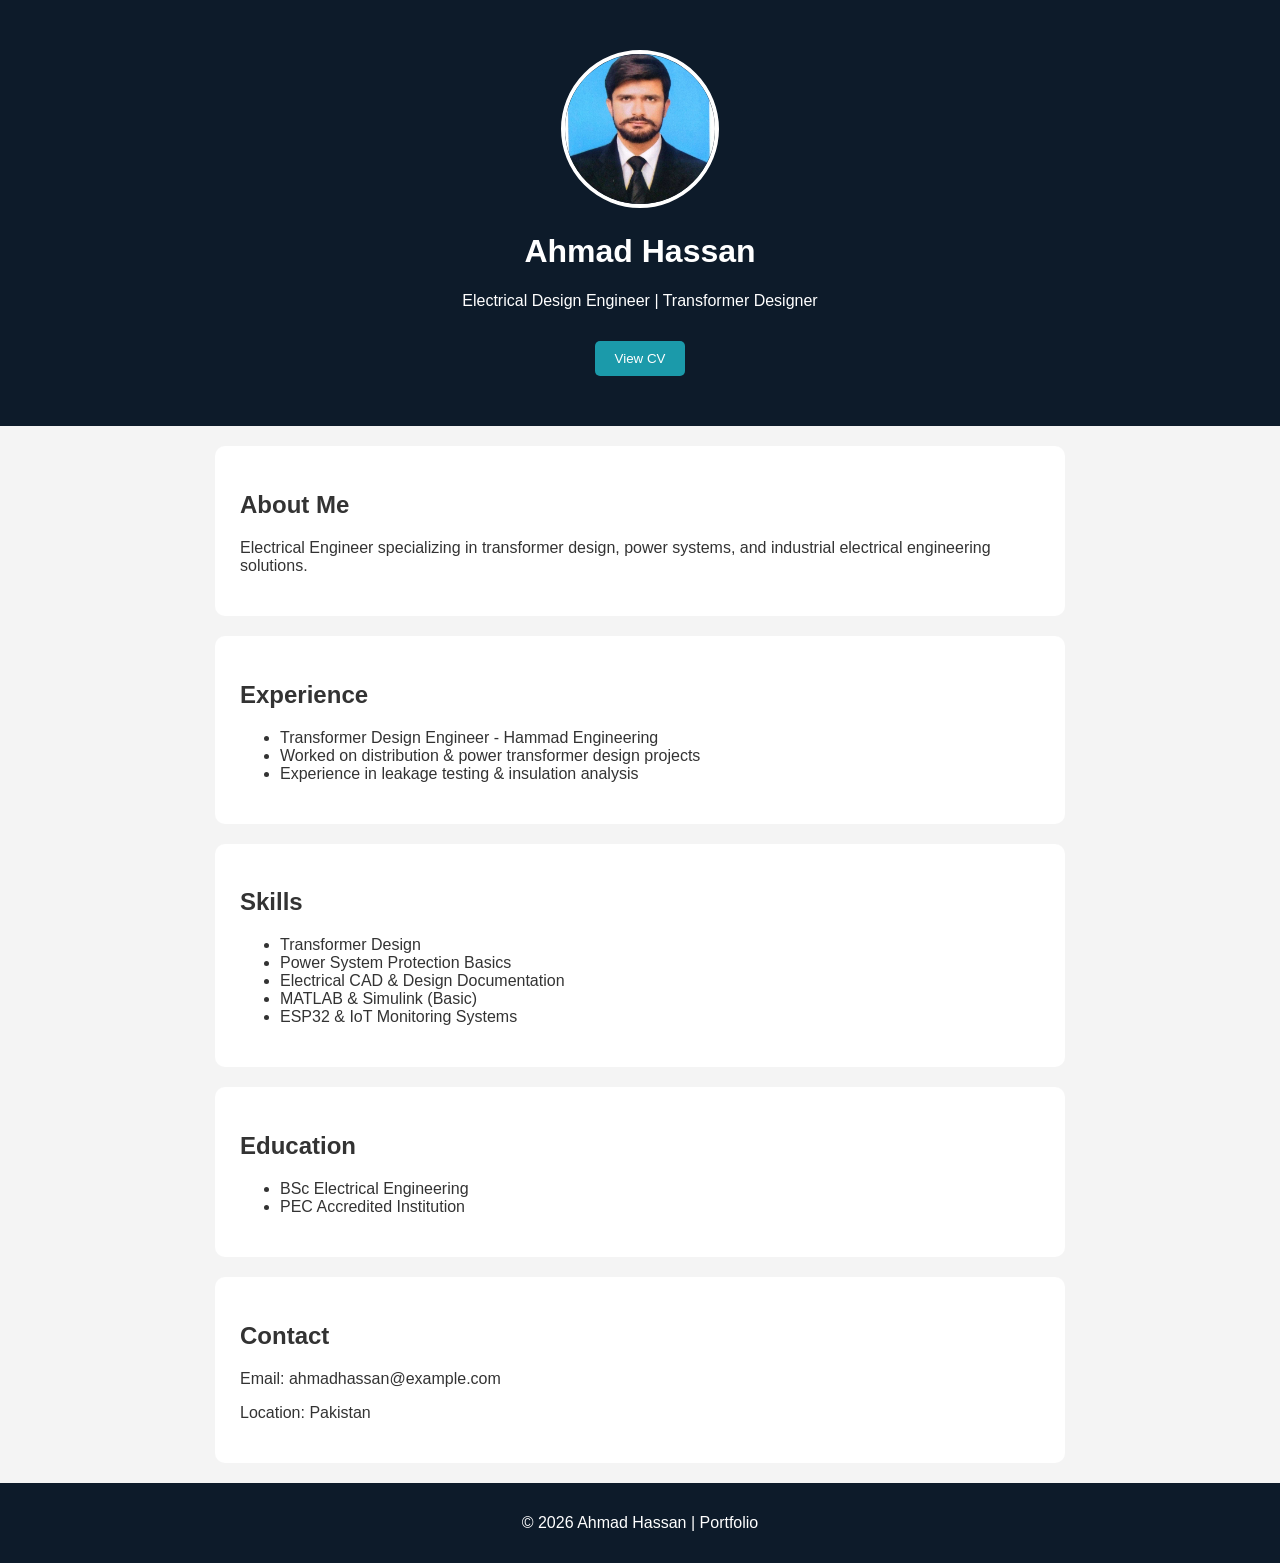
<file: index.html>
<!DOCTYPE html>
<html lang="en">
<head>
  <meta charset="UTF-8" />
  <meta name="viewport" content="width=device-width, initial-scale=1.0"/>
  <title>Ahmad Hassan - Portfolio</title>
  <link rel="stylesheet" href="style.css">
</head>
<body>

<header>
  <div class="container">
    <img src="profile.jpg" class="profile-pic" alt="Profile">
    <h1>Ahmad Hassan</h1>
    <p>Electrical Design Engineer | Transformer Designer</p>
    <button onclick="openCV()">View CV</button>
  </div>
</header>

<section class="section">
  <h2>About Me</h2>
  <p>
    Electrical Engineer specializing in transformer design, power systems, and industrial electrical engineering solutions.
  </p>
</section>

<section class="section">
  <h2>Experience</h2>
  <ul>
    <li>Transformer Design Engineer - Hammad Engineering</li>
    <li>Worked on distribution & power transformer design projects</li>
    <li>Experience in leakage testing & insulation analysis</li>
  </ul>
</section>

<section class="section">
  <h2>Skills</h2>
  <ul>
    <li>Transformer Design</li>
    <li>Power System Protection Basics</li>
    <li>Electrical CAD & Design Documentation</li>
    <li>MATLAB & Simulink (Basic)</li>
    <li>ESP32 & IoT Monitoring Systems</li>
  </ul>
</section>

<section class="section">
  <h2>Education</h2>
  <ul>
    <li>BSc Electrical Engineering</li>
    <li>PEC Accredited Institution</li>
  </ul>
</section>

<section class="section">
  <h2>Contact</h2>
  <p>Email: ahmadhassan@example.com</p>
  <p>Location: Pakistan</p>
</section>

<footer>
  <p>© 2026 Ahmad Hassan | Portfolio</p>
</footer>

<script src="script.js"></script>
</body>
</html>
</file>
<file: style.css>
body {
  margin: 0;
  font-family: Arial, sans-serif;
  background: #f4f4f4;
  color: #333;
  text-align: center;
}

header {
  background: #0d1b2a;
  color: white;
  padding: 40px 20px;
}

.profile-pic {
  width: 150px;
  height: 150px;
  border-radius: 50%;
  object-fit: cover;
  border: 4px solid white;
}

.container {
  padding: 10px;
}

.section {
  background: white;
  margin: 20px auto;
  padding: 25px;
  border-radius: 10px;
  width: 80%;
  max-width: 800px;
  text-align: left;
}

ul {
  text-align: left;
}

button {
  margin-top: 15px;
  padding: 10px 20px;
  border: none;
  background: #1b9aaa;
  color: white;
  border-radius: 5px;
  cursor: pointer;
}

button:hover {
  background: #147a87;
}

footer {
  background: #0d1b2a;
  color: white;
  padding: 15px;
  margin-top: 20px;
}
</file>
